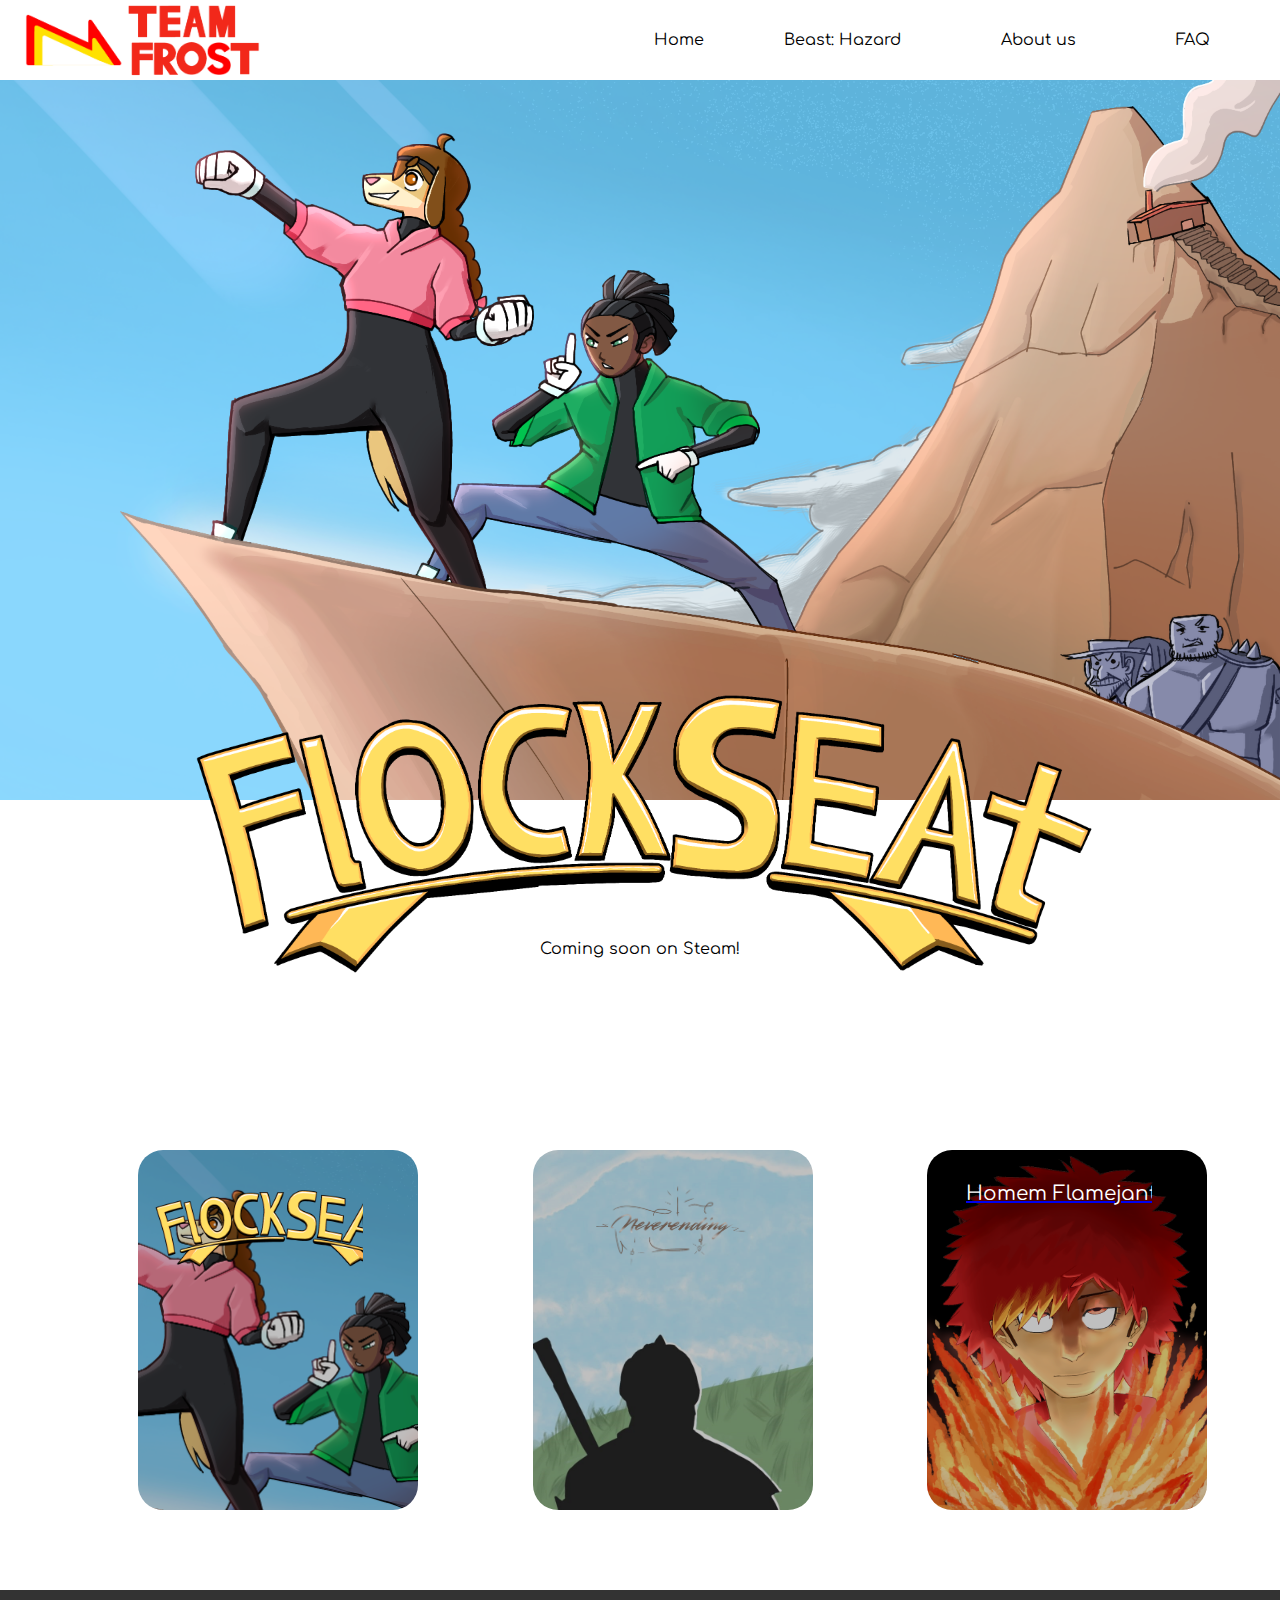
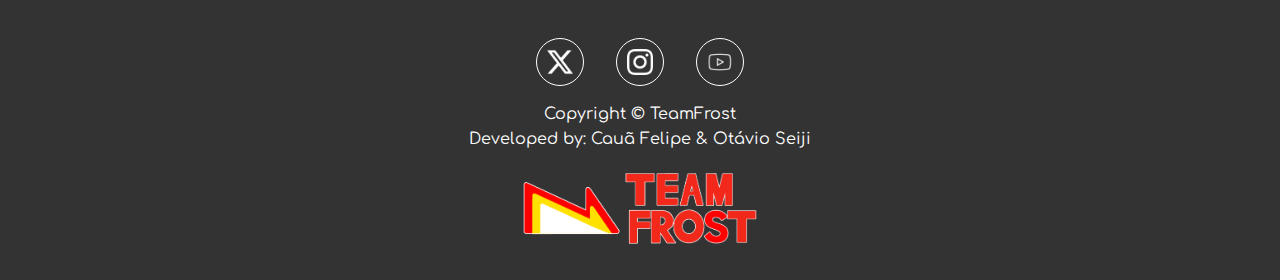
<file: index.html>
<!DOCTYPE html>
<html lang="pt-br">
<head>
    <meta charset="UTF-8">
    <meta name="viewport" content="width=device-width, initial-scale=1.0">
    <link rel="stylesheet" href="style.css">
    <title>Team Frost</title>
</head>
<body>
    <header>
        <img src="./img/team frost logo.png" alt="Logo" class="logo">
        <nav>
            <ul>
                <li class="hideMobile"><a href="./index.html">Home</a></li>
                <li class="hideMobile"><a href="https://www.webtoons.com/en/canvas/beast-hazard/list?title_no=830271">Beast: Hazard</a></li>
                <li class="hideMobile"><a href="#">About us</a></li>
                <li class="hideMobile"><a href="#">FAQ</a></li>
                <li class="hideDesktop" onclick="showSidebar()"><a href="#"><svg class="icon" xmlns="http://www.w3.org/2000/svg" height="24px" viewBox="0 -960 960 960" width="24px" fill="#5f6368"><path d="M120-240v-80h720v80H120Zm0-200v-80h720v80H120Zm0-200v-80h720v80H120Z"/></svg></a></li>
            </ul>
    
            <ul class="sidebar">
                <li onclick="hideSidebar()"><a href="#"><svg class="icon" xmlns="http://www.w3.org/2000/svg" height="24px" viewBox="0 -960 960 960" width="24px" fill="#5f6368"><path d="m256-200-56-56 224-224-224-224 56-56 224 224 224-224 56 56-224 224 224 224-56 56-224-224-224 224Z"/></svg></a></li>
                <li><a class="hideDesktop"></a></li>
                <li><a href="./index.html">Home</a></li>
                <li ><a href="https://www.webtoons.com/en/canvas/beast-hazard/list?title_no=830271">Beast: Hazard</a></li>
                <li><a href="#">About us</a></li>
                <li><a href="#">FAQ</a></li>
            </ul>
        </nav>
    </header>

    <div class="banner-div">
        <img src="./img/FS_promo_art_1920_x_1080.png" alt="banner" class="banner">
        <img src="./img/FS_logo.png" alt="banner-logo" class="banner-logo">
        <p class="subtitle-logo">Coming soon on Steam!</p>
    </div>

    <div class="grid">
        <a href="./flockseat.html" class="expand">
            <div class="item">
                <img src="./img/FS_promo_art_card.png" alt="" class="grid-background">
                <div class="overlay">
                    <img src="./img/FS_logo.png" alt="grid-logo" class="grid-logo">
                </div>
            </div>
        </a>

        <a href="./neverending.html" class="expand">
            <div class="item">
                <img src="./img/Neverending promo art card.jpg" alt="" class="grid-background">
                <div class="overlay">
                    <img src="./img/neverending_logo_provisória-removebg-preview.png" alt="grid-logo" class="grid-logo">
                <!-- <p class="logo-hipotetica">Neverending</p> -->
                </div>     
            </div>
        </a>
        <a href="./homem-flamejante.html" class="expand">
            <div class="item">
                <img src="./img/homem flamejante promo.png" alt="" class="grid-background">
                <div class="overlay">
                <!-- <img src="./img/FS_logo.png" alt="grid-logo" class="grid-logo"> -->
                    <p class="grid-logo">Homem Flamejante</p>
                </div>
            </div>
        </a>
    </div>

    <footer>

        <div class="socials">
                <a href="https://www.webtoons.com/en/canvas/beast-hazard/list?title_no=830271" target="_blank"><img src="./img/x-social-media-white-icon.png" alt="" class="social-icon"></a>
                <a href="https://www.webtoons.com/en/canvas/beast-hazard/list?title_no=830271" target="_blank"><img src="./img/instagram-white-icon.webp" alt="" class="social-icon"></a>
                <a href="https://www.webtoons.com/en/canvas/beast-hazard/list?title_no=830271" target="_blank"><img src="./img/youtube-play.png" alt="" class="social-icon"></a>
        </div>

        <p class="copyright">Copyright © TeamFrost<br>Developed by: Cauã Felipe & Otávio Seiji</p>
        <img src="./img/team frost logo.png" alt="logo" class="logo">
    </footer>
</body>
<script src="./script.js"></script>
</html>
</file>
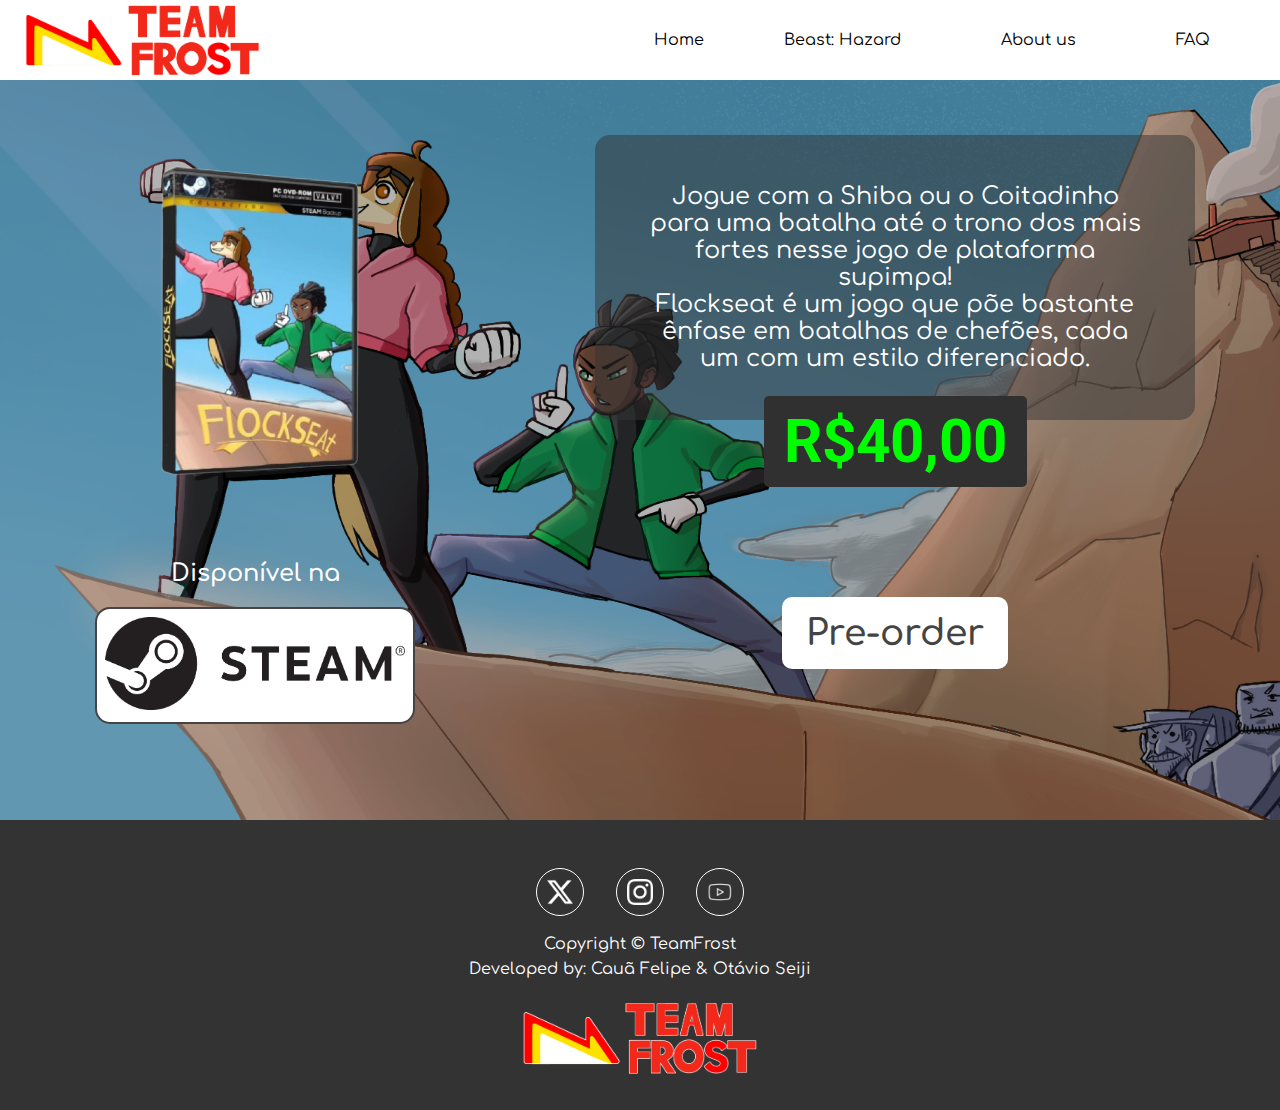
<file: flockseat.html>
<!DOCTYPE html>
<html lang="pt-br">
<head>
    <meta charset="UTF-8">
    <meta name="viewport" content="width=device-width, initial-scale=1.0">
    <link rel="stylesheet" href="produto.css">
    <title>Flockseat on Steam!</title>
</head>
<body>
    <header>
        <img src="./img/team frost logo.png" alt="Logo" class="logo">
        <nav>
            <ul>
                <li class="hideMobile"><a href="./index.html">Home</a></li>
                <li class="hideMobile"><a href="https://www.webtoons.com/en/canvas/beast-hazard/list?title_no=830271">Beast: Hazard</a></li>
                <li class="hideMobile"><a href="#">About us</a></li>
                <li class="hideMobile"><a href="#">FAQ</a></li>
                <li class="hideDesktop" onclick="showSidebar()"><a href="#"><svg class="icon" xmlns="http://www.w3.org/2000/svg" height="24px" viewBox="0 -960 960 960" width="24px" fill="#5f6368"><path d="M120-240v-80h720v80H120Zm0-200v-80h720v80H120Zm0-200v-80h720v80H120Z"/></svg></a></li>
            </ul>
    
            <ul class="sidebar">
                <li onclick="hideSidebar()"><a href="#"><svg class="icon" xmlns="http://www.w3.org/2000/svg" height="24px" viewBox="0 -960 960 960" width="24px" fill="#5f6368"><path d="m256-200-56-56 224-224-224-224 56-56 224 224 224-224 56 56-224 224 224 224-56 56-224-224-224 224Z"/></svg></a></li>
                <li><a class="hideDesktop"></a></li>
                <li><a href="./index.html">Home</a></li>
                <li ><a href="https://www.webtoons.com/en/canvas/beast-hazard/list?title_no=830271">Beast: Hazard</a></li>
                <li><a href="#">About us</a></li>
                <li><a href="#">FAQ</a></li>
            </ul>
        </nav>
    </header>

    <img src="./img/FS_promo_art_1920_x_1080.png" alt="" class="conteudo-bg">

    <section class="conteudo">
        <div class="produto-container">
            <img src="./img/flockseat_steam.png" alt="" class="steam">
            <p class="availability">Disponível na</p>
            <div class="steam-button"><img src="./img/steam-logo.png" alt="steam logo" class="steam-logo"></div>
        </div>

        <div class="produto-description">
            <div class="texto-preco">
                <p class="steam-description">
                    Jogue com a Shiba ou o Coitadinho para uma batalha até o
                    trono dos mais fortes nesse jogo de plataforma supimpa! <br>
                    Flockseat é um jogo que põe bastante ênfase em batalhas de
                    chefões, cada um com um estilo diferenciado.
                </p>
                <p class="preco">R$40,00</p>
            </div>
            <a href="" class="button">Pre-order</a>
        </div>
    </section>
</body>

<footer>

    <div class="socials">
            <a href="https://www.webtoons.com/en/canvas/beast-hazard/list?title_no=830271" target="_blank"><img src="./img/x-social-media-white-icon.png" alt="" class="social-icon"></a>
            <a href="https://www.webtoons.com/en/canvas/beast-hazard/list?title_no=830271" target="_blank"><img src="./img/instagram-white-icon.webp" alt="" class="social-icon"></a>
            <a href="https://www.webtoons.com/en/canvas/beast-hazard/list?title_no=830271" target="_blank"><img src="./img/youtube-play.png" alt="" class="social-icon"></a>
    </div>

    <p class="copyright">Copyright © TeamFrost<br>Developed by: Cauã Felipe & Otávio Seiji</p>
    <img src="./img/team frost logo.png" alt="logo" class="logo">
</footer>
<script src="./script.js"></script>
</html>
</file>
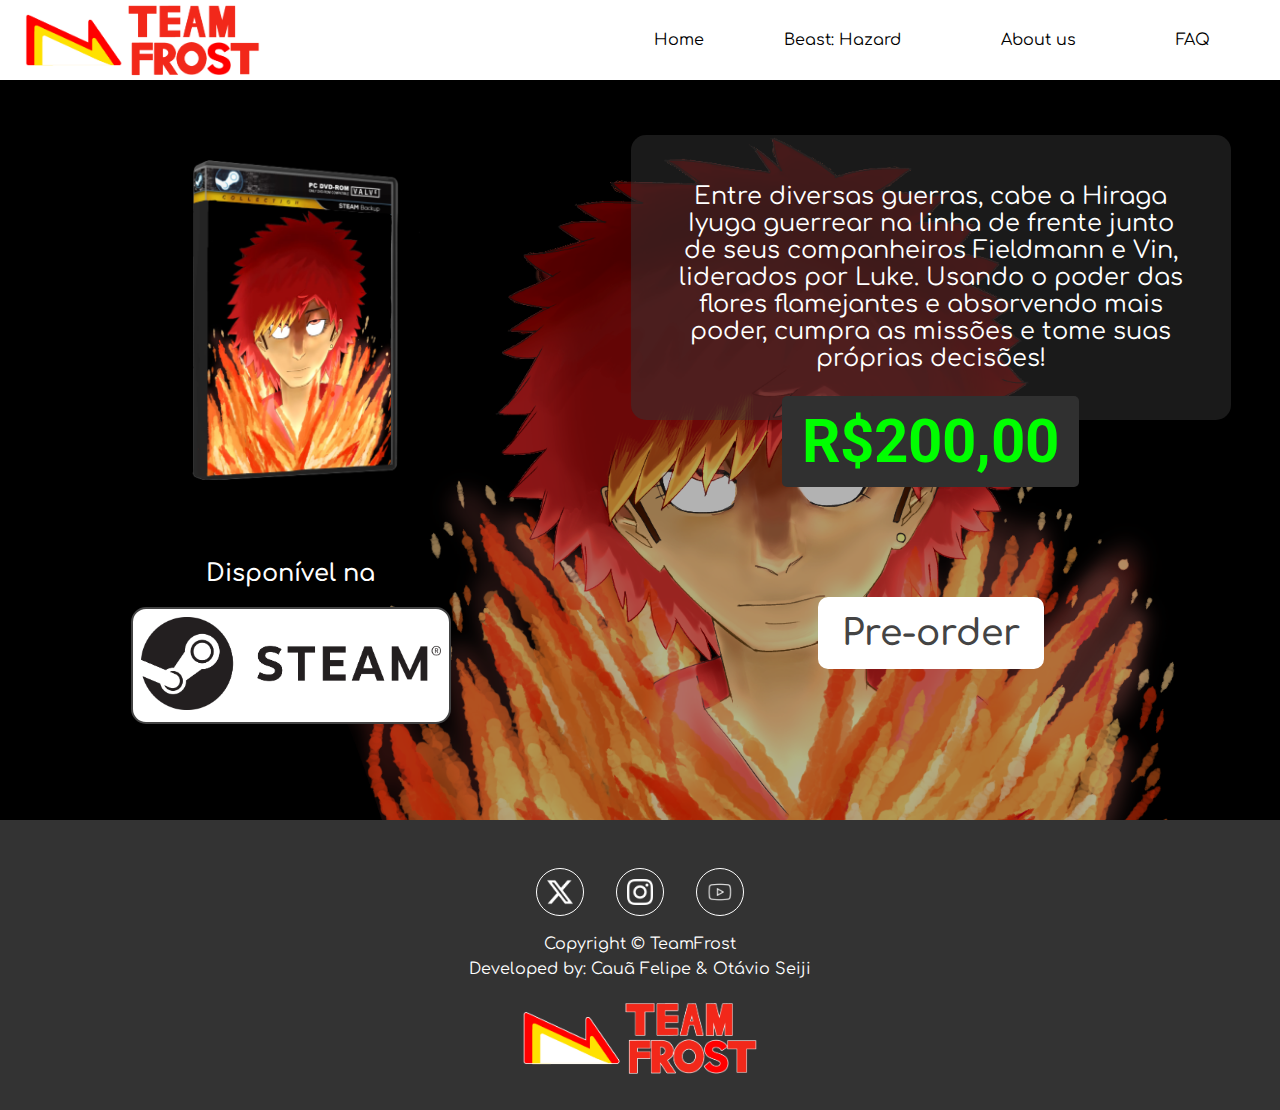
<file: homem-flamejante.html>
<!DOCTYPE html>
<html lang="pt-br">
<head>
    <meta charset="UTF-8">
    <meta name="viewport" content="width=device-width, initial-scale=1.0">
    <link rel="stylesheet" href="produto.css">
    <title>Flockseat on Steam!</title>
</head>
<body>
    <header>
        <img src="./img/team frost logo.png" alt="Logo" class="logo">
        <nav>
            <ul>
                <li class="hideMobile"><a href="./index.html">Home</a></li>
                <li class="hideMobile"><a href="https://www.webtoons.com/en/canvas/beast-hazard/list?title_no=830271">Beast: Hazard</a></li>
                <li class="hideMobile"><a href="#">About us</a></li>
                <li class="hideMobile"><a href="#">FAQ</a></li>
                <li class="hideDesktop" onclick="showSidebar()"><a href="#"><svg class="icon" xmlns="http://www.w3.org/2000/svg" height="24px" viewBox="0 -960 960 960" width="24px" fill="#5f6368"><path d="M120-240v-80h720v80H120Zm0-200v-80h720v80H120Zm0-200v-80h720v80H120Z"/></svg></a></li>
            </ul>
    
            <ul class="sidebar">
                <li onclick="hideSidebar()"><a href="#"><svg class="icon" xmlns="http://www.w3.org/2000/svg" height="24px" viewBox="0 -960 960 960" width="24px" fill="#5f6368"><path d="m256-200-56-56 224-224-224-224 56-56 224 224 224-224 56 56-224 224 224 224-56 56-224-224-224 224Z"/></svg></a></li>
                <li><a class="hideDesktop"></a></li>
                <li><a href="./index.html">Home</a></li>
                <li ><a href="https://www.webtoons.com/en/canvas/beast-hazard/list?title_no=830271">Beast: Hazard</a></li>
                <li><a href="#">About us</a></li>
                <li><a href="#">FAQ</a></li>
            </ul>
        </nav>
    </header>

    <img src="./img/homem flamejante 1.png" alt="" class="conteudo-bg">

    <section class="conteudo">
        <div class="produto-container">
            <img src="./img/hf_steam.png" alt="" class="steam">
            <p class="availability">Disponível na</p>
            <div class="steam-button"><img src="./img/steam-logo.png" alt="steam logo" class="steam-logo"></div>
        </div>

        <div class="produto-description">
            <div class="texto-preco">
                <p class="steam-description">
                    Entre diversas guerras, cabe a Hiraga Iyuga guerrear na linha de frente
                    junto de seus companheiros Fieldmann e Vin, liderados por Luke. Usando
                    o poder das flores flamejantes e absorvendo mais poder, cumpra as missões
                    e tome suas próprias decisões!
                </p>
                <p class="preco">R$200,00</p>
            </div>
            <a href="" class="button">Pre-order</a>
        </div>
    </section>
</body>

<footer>

    <div class="socials">
            <a href="https://www.webtoons.com/en/canvas/beast-hazard/list?title_no=830271" target="_blank"><img src="./img/x-social-media-white-icon.png" alt="" class="social-icon"></a>
            <a href="https://www.webtoons.com/en/canvas/beast-hazard/list?title_no=830271" target="_blank"><img src="./img/instagram-white-icon.webp" alt="" class="social-icon"></a>
            <a href="https://www.webtoons.com/en/canvas/beast-hazard/list?title_no=830271" target="_blank"><img src="./img/youtube-play.png" alt="" class="social-icon"></a>
    </div>

    <p class="copyright">Copyright © TeamFrost<br>Developed by: Cauã Felipe & Otávio Seiji</p>
    <img src="./img/team frost logo.png" alt="logo" class="logo">
</footer>
<script src="./script.js"></script>
</html>
</file>
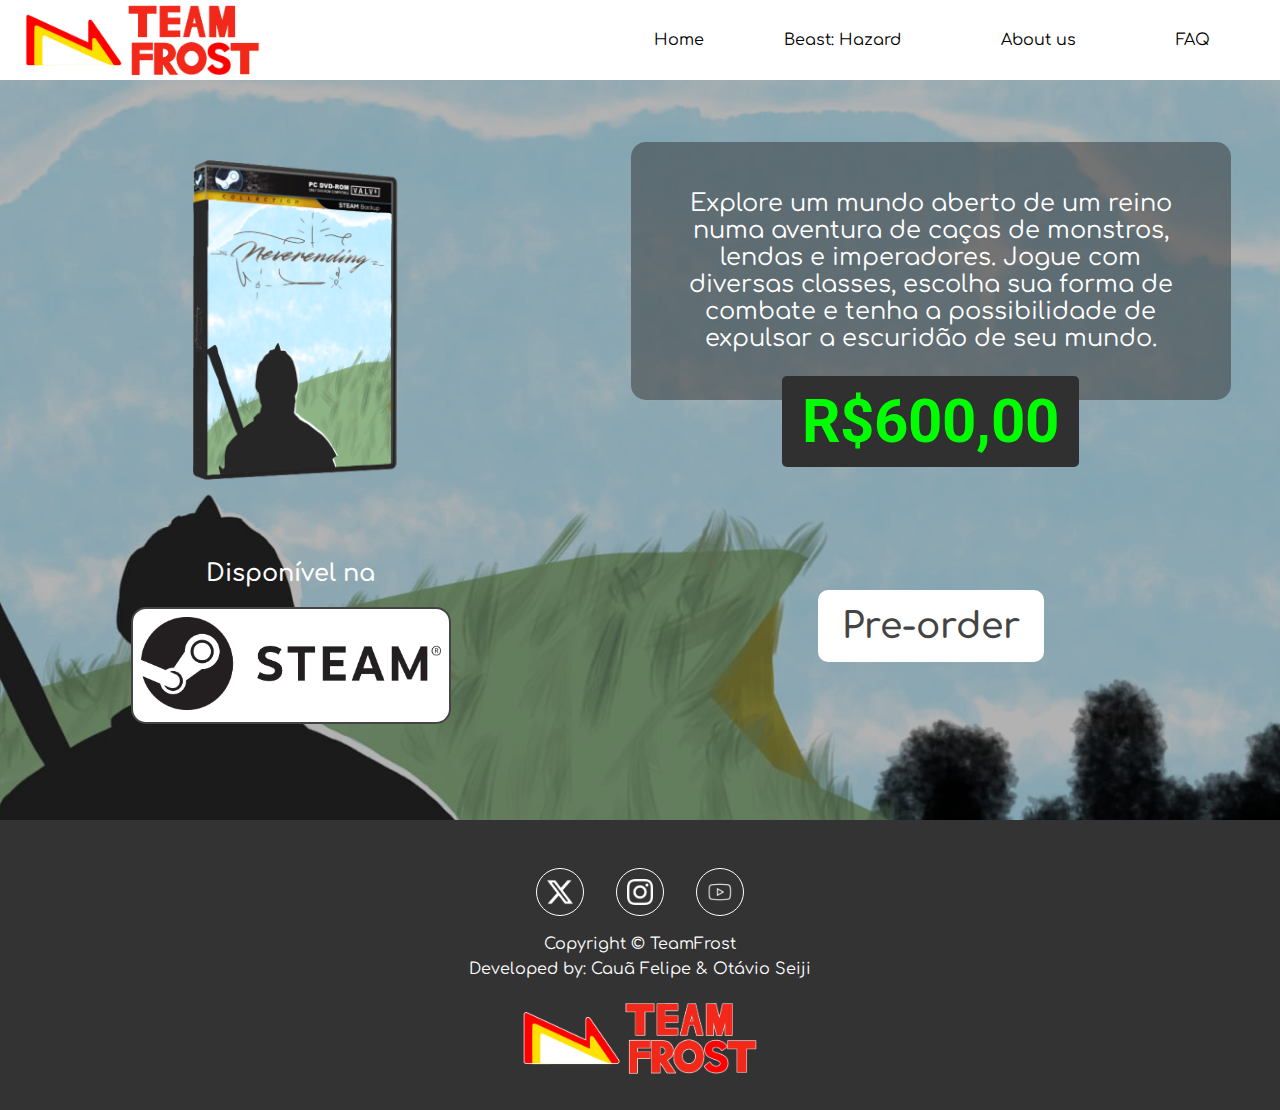
<file: neverending.html>
<!DOCTYPE html>
<html lang="pt-br">
<head>
    <meta charset="UTF-8">
    <meta name="viewport" content="width=device-width, initial-scale=1.0">
    <link rel="stylesheet" href="produto.css">
    <title>Neverending on Steam!</title>
</head>
<body>
    <header>
        <img src="./img/team frost logo.png" alt="Logo" class="logo">
        <nav>
            <ul>
                <li class="hideMobile"><a href="./index.html">Home</a></li>
                <li class="hideMobile"><a href="https://www.webtoons.com/en/canvas/beast-hazard/list?title_no=830271">Beast: Hazard</a></li>
                <li class="hideMobile"><a href="#">About us</a></li>
                <li class="hideMobile"><a href="#">FAQ</a></li>
                <li class="hideDesktop" onclick="showSidebar()"><a href="#"><svg class="icon" xmlns="http://www.w3.org/2000/svg" height="24px" viewBox="0 -960 960 960" width="24px" fill="#5f6368"><path d="M120-240v-80h720v80H120Zm0-200v-80h720v80H120Zm0-200v-80h720v80H120Z"/></svg></a></li>
            </ul>
    
            <ul class="sidebar">
                <li onclick="hideSidebar()"><a href="#"><svg class="icon" xmlns="http://www.w3.org/2000/svg" height="24px" viewBox="0 -960 960 960" width="24px" fill="#5f6368"><path d="m256-200-56-56 224-224-224-224 56-56 224 224 224-224 56 56-224 224 224 224-56 56-224-224-224 224Z"/></svg></a></li>
                <li><a class="hideDesktop"></a></li>
                <li><a href="./index.html">Home</a></li>
                <li ><a href="https://www.webtoons.com/en/canvas/beast-hazard/list?title_no=830271">Beast: Hazard</a></li>
                <li><a href="#">About us</a></li>
                <li><a href="#">FAQ</a></li>
            </ul>
        </nav>
    </header>

    <img src="./img/Neverending promo art.jpeg" alt="" class="conteudo-bg">

    <section class="conteudo">
        <div class="produto-container">
            <img src="./img/neverending_steam.png" alt="" class="steam">
            <p class="availability">Disponível na</p>
            <div class="steam-button"><img src="./img/steam-logo.png" alt="steam logo" class="steam-logo"></div>
        </div>

        <div class="produto-description">
            <div class="texto-preco">
                <p class="steam-description">
                    Explore um mundo aberto de um reino numa aventura de
                    caças de monstros, lendas e imperadores. Jogue com diversas
                    classes, escolha sua forma de combate e tenha a possibilidade
                    de expulsar a escuridão de seu mundo.
                </p>
                <p class="preco">R$600,00</p>
            </div>
            <a href="" class="button">Pre-order</a>
        </div>
    </section>
</body>

<footer>

    <div class="socials">
            <a href="https://www.webtoons.com/en/canvas/beast-hazard/list?title_no=830271" target="_blank"><img src="./img/x-social-media-white-icon.png" alt="" class="social-icon"></a>
            <a href="https://www.webtoons.com/en/canvas/beast-hazard/list?title_no=830271" target="_blank"><img src="./img/instagram-white-icon.webp" alt="" class="social-icon"></a>
            <a href="https://www.webtoons.com/en/canvas/beast-hazard/list?title_no=830271" target="_blank"><img src="./img/youtube-play.png" alt="" class="social-icon"></a>
    </div>

    <p class="copyright">Copyright © TeamFrost<br>Developed by: Cauã Felipe & Otávio Seiji</p>
    <img src="./img/team frost logo.png" alt="logo" class="logo">
</footer>
<script src="./script.js"></script>
</html>
</file>
<file: style.css>
@import url('https://fonts.googleapis.com/css2?family=Comfortaa:wght@300..700&display=swap');

nav{
    z-index: 99;
    display: flex;
}

nav ul{
    width: 100%;
    list-style: none;
    display: flex;
    justify-content: flex-end;
    align-items: center;
}

nav li{
    height: 60px;
}

nav li:first-child{
    margin-right: auto;
}

nav a{
    height:100%;
    padding: 0px 30px;
    text-decoration: none;
    display: flex;
    align-items: center;
    color: #222;
}

nav a:hover{
    fill: #000;
}

.icon{
    fill: #222;
}

.logo{
    font-weight: bold;
    font-size: 1.6rem;
}

.sidebar{
    position: fixed;
    top: 0;
    right: 0;
    height: 100vh;
    width: 280px;
    z-index: 999;
    background-color: rgba(255, 255, 255, 0.2);
    box-shadow: -10px 0 10px rgba(0, 0, 0, 0.1);
    display: none;
    flex-direction: column;
    justify-content: flex-start;
    backdrop-filter: blur(10px);
}

@media (max-width: 800px){
    .hideMobile{
        display: none;
    }
}

@media (min-width: 800px){
    .hideDesktop{
        display: none;
    }
}

*{
    margin: 0;
    padding: 0;
    box-sizing: border-box;
    font-family: 'Comfortaa';
    overflow-x: hidden;
}

header{
    display: flex;
    justify-content: space-between;
    align-items: center;
    margin: 0 20px;
}

.logo{
    height: 5rem;
    width: auto;
    width: auto;
    align-items: center;
}

nav ul{
    display: flex;
    justify-content: space-between;
    text-align: center;
}

nav ul li{
    list-style: none;
    margin: 0 20px;
    text-decoration: none;
}

nav ul li a{
    text-decoration: none;
    color: black;
}

nav ul li a:hover{
    font-weight: 600;
}

.banner-div{
    display: flex;
    flex-direction: column;
    align-items: center;
    justify-content: center;
    margin-bottom: 5rem;
    width: 100vw;
    overflow: hidden;
}

.banner{
    max-width: 100vw;
}

.banner-logo{
    height: 20rem;
    margin-top: -15vh;
}

.subtitle-logo{
    margin-top: -5vh;
    margin-bottom: 5rem;
}

.grid{
    display: grid;
    grid-template-columns: repeat(3, 1fr);
    gap: 10rem;
    margin: 0 8rem 8rem;
    display: flex;
    justify-content: space-around;
}

.item{
    display: flex;
    flex-direction: column;
    justify-content: space-between;
    align-items: center;
    width: 300px;
    padding: 2rem;
    border-radius: 25px;
    overflow: hidden;
}

.item:hover .grid-background{
    transform: scale(1.2);
    transition: transform .2s;
}

.grid-background{
    height: 360px;
    width: 280px;
    display: flex;
    position: absolute;
    border-radius: 25px;
    object-fit: cover;
    filter: brightness(75%);
}

.overlay{
    display: flex;
    position: relative;
    margin-top: 2rem;
}

.grid-logo, .logo-hipotetica{
    height: 5.5rem;
    font-size: 20px;
    margin-bottom: 10rem;
    color: white;
}

.button{
    margin-top: 2rem;
}

.button:hover{text-decoration: underline;}

footer{
    display: flex;
    flex-direction: column;
    background-color: #333;
    align-items: center;
    padding: 2rem;
}

.socials{
    display: flex;
}

.socials a{
    height: 3rem;
    width: 3rem;
    border: 1px solid white;
    border-radius: 50%;
    margin: 1rem;
    padding: 10px;
    display: flex;
    justify-content: center;
    align-items: center;
    overflow: hidden;
    cursor: pointer;
}

.socials a img{
    height: auto;
    width: 2rem;
}

.socials a:hover{
    filter: brightness(50%);
}

.copyright{
    color: white;
    text-align: center;
    line-height: 25px;
    margin-bottom: 1rem;
}

@media(width < 600px){
    .logo{
        height: 2.5rem;
        width: auto;
    }

    .hideDesktop{
        margin-right: -1rem;
    }

    nav ul{
        flex-direction: column;
        gap: .5rem;
    }

    .banner-div{
        margin-bottom: 0;
    }

    .banner-logo{
        height: 5rem;
        margin-top: -2rem;
    }

    .subtitle-logo{
        margin-top: -1vh;
        font-size: 8px;
        margin-bottom: 1.5rem;
    }

    .grid{
        flex-direction: column;
        align-items: center;
        margin: 0;
        gap: 0;
    }

    .grid:nth-child(3){
        margin-bottom: 2rem;
    }

    .item, .grid-background, .grid-logo, .logo-hipotetica{
        width: 14rem;
        height: 18rem;
        margin-bottom: 4rem;
        overflow: hidden;
    }

    .grid-logo{
        width: 10rem;
        height: auto;
    }
}
</file>
<file: produto.css>
@import url('https://fonts.googleapis.com/css2?family=Comfortaa:wght@300..700&display=swap');
@import url('https://fonts.googleapis.com/css2?family=Roboto:ital,wght@0,100;0,300;0,400;0,500;0,700;0,900;1,100;1,300;1,400;1,500;1,700;1,900&display=swap');

nav{
    z-index: 99;
    display: flex;
}

nav ul{
    width: 100%;
    list-style: none;
    display: flex;
    justify-content: flex-end;
    align-items: center;
}

nav li{
    height: 60px;
}

nav li:first-child{
    margin-right: auto;
}

nav a{
    height:100%;
    padding: 0px 30px;
    text-decoration: none;
    display: flex;
    align-items: center;
    color: #222;
}

nav a:hover{
    fill: #000;
}

.icon{
    fill: #222;
}

.logo{
    font-weight: bold;
    font-size: 1.6rem;
}

.sidebar{
    position: fixed;
    top: 0;
    right: 0;
    height: 100vh;
    width: 280px;
    z-index: 999;
    background-color: rgba(255, 255, 255, 0.2);
    box-shadow: -10px 0 10px rgba(0, 0, 0, 0.1);
    display: none;
    flex-direction: column;
    justify-content: flex-start;
    backdrop-filter: blur(10px);
}

*{
    margin: 0;
    padding: 0;
    box-sizing: border-box;
    font-family: 'Comfortaa';
    overflow-x: hidden;
}

body{
    overflow-x: hidden;
}

header{
    display: flex;
    justify-content: space-between;
    align-items: center;
    margin: 0 20px;
}

.logo{
    height: 5rem;
    width: auto;
    align-items: center;
}

nav ul{
    display: flex;
    justify-content: space-between;
    text-align: center;
}

nav ul li{
    list-style: none;
    margin: 0 20px;
    text-decoration: none;
}

nav ul li a{
    text-decoration: none;
    color: black;
}

nav ul li a:hover{
    font-weight: 600;
}

/**********************************/

.conteudo-bg{
    position: absolute;
    filter: brightness(70%);
    width: 100vw;
    height: 90vh;
    object-fit: cover;
    
}

.conteudo{
    display: flex;
    position: relative;
    justify-content: space-around;
    margin-bottom: 6rem;
}

.produto-container{
    display: flex;
    flex-direction: column;
    align-items: center;
    justify-content: space-around;
}

.steam{
    height: 20rem;
    margin: 5rem 0;
}

.availability{
    font-size: 24px;
    font-weight: 600;
    margin-bottom: 20px;
    color: white;
}

.steam-button{
    border: 2px #444 solid;
    border-radius: 15px;
    padding: .5rem;
    background-color: white;
}

.steam-button img{width: 300px;}

.produto-description, .texto-preco{
    display: flex;
    flex-direction: column;
    align-items: center;
    justify-content: space-around;
}

.steam-description{
    color: white;
    background-color: #33333380;
    padding: 3rem;
    font-size: 24px;
    width: 600px;
    border-radius: 15px;
    text-align: center;
}

.preco{
    font-family: 'Roboto';
    color: rgb(0, 255, 0);
    background-color: #303030;
    padding: 10px 20px;
    border-radius: 5px;
    font-weight: 00;
    font-size: 60px;
    font-weight: 700;
    margin-top: -1.5rem;
}

.button{
    color: #444;
    text-decoration: none;
    background-color: white;
    padding: 1rem 1.5rem;
    font-size: 36px;
    font-weight: 600;
    border-radius: 10px;
}

.button:hover{cursor: pointer;}

footer{
    display: flex;
    flex-direction: column;
    background-color: #333;
    align-items: center;
    padding: 2rem;
    position: relative;
}

.socials{
    display: flex;
}

.socials a{
    height: 3rem;
    width: 3rem;
    border: 1px solid white;
    border-radius: 50%;
    margin: 1rem;
    padding: 10px;
    display: flex;
    justify-content: center;
    align-items: center;
    overflow: hidden;
    cursor: pointer;
}

.socials a img{
    height: auto;
    width: 2rem;
}

.socials a:hover{
    filter: brightness(50%);
}

.copyright{
    color: white;
    text-align: center;
    line-height: 25px;
    margin-bottom: 1rem;
}

@media(width < 600px){

    
    nav ul{
        flex-direction: column;
        gap: .5rem;
    }

    .conteudo-bg{
        overflow-x: hidden;
        width: 100vw;
        height: 120vh;
        object-fit: cover;
    }

    .conteudo{
        flex-direction: column;
    }

    .steam{margin: 25px;}

    .availability{
        font-size: 15px;
        margin-bottom: 10px;
    }

    .steam-button img{
        width: 100px;
    }

    .steam-button{margin-bottom: 2%;}

    .produto-description{margin-top: 20px;}

    .steam-description{
        font-size: 18px;
        width: 90%;
        padding: 1.5rem;
    }

    .preco{
        font-size: 30px;
        margin-top: -0.75rem;
        margin-bottom: 60px;
    }
}

@media (max-width: 800px){
    .hideMobile{
        display: none;
    }
}

@media (min-width: 800px){
    .hideDesktop{
        display: none;
    }
}
</file>
